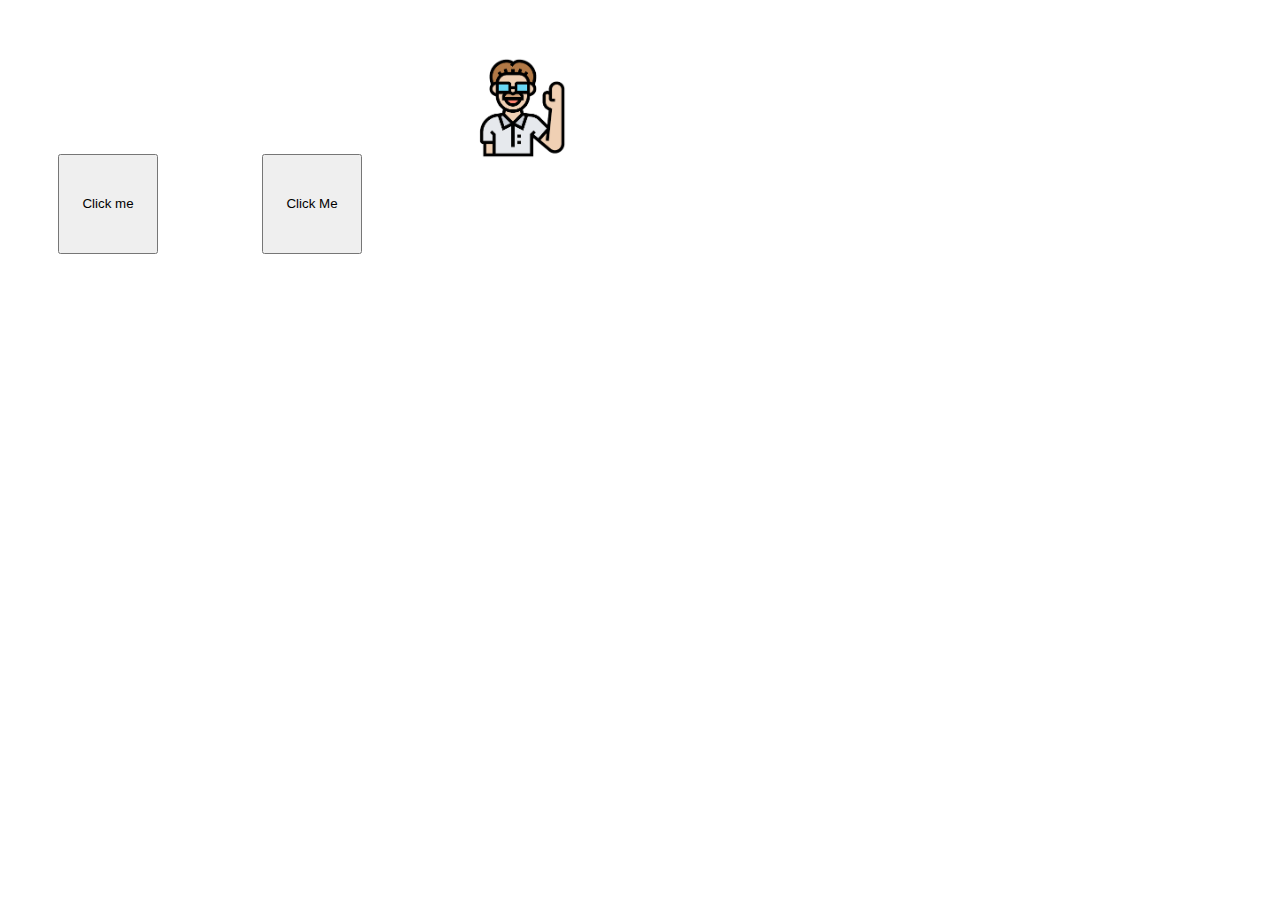
<file: Events-button/index.html>
<!DOCTYPE html>
<html lang="en">
<head>
    <meta charset="UTF-8">
    <meta name="viewport" content="width=device-width, initial-scale=1.0">
    <title>Events-button</title>
    <style>
        img,input,button{
            width: 100px;
            height: 100px;
            margin: 50px;
        }
    </style>
</head>
<body>
    <!-- The event handler is the same, whether you're coding a link or a button: -->

   <!-- For button -->
    <button onclick="myFunctionHi()" value="Click">Click me</button>

    <!-- For Input -->
     <input type="button" value="Click Me" onclick="myFunctionBye()">

     <!-- For image -->
     <img src="./images/uncle.png" alt="image" onclick="myUncle()">
     <script src="script.js"></script>
</body>
</html>
</file>
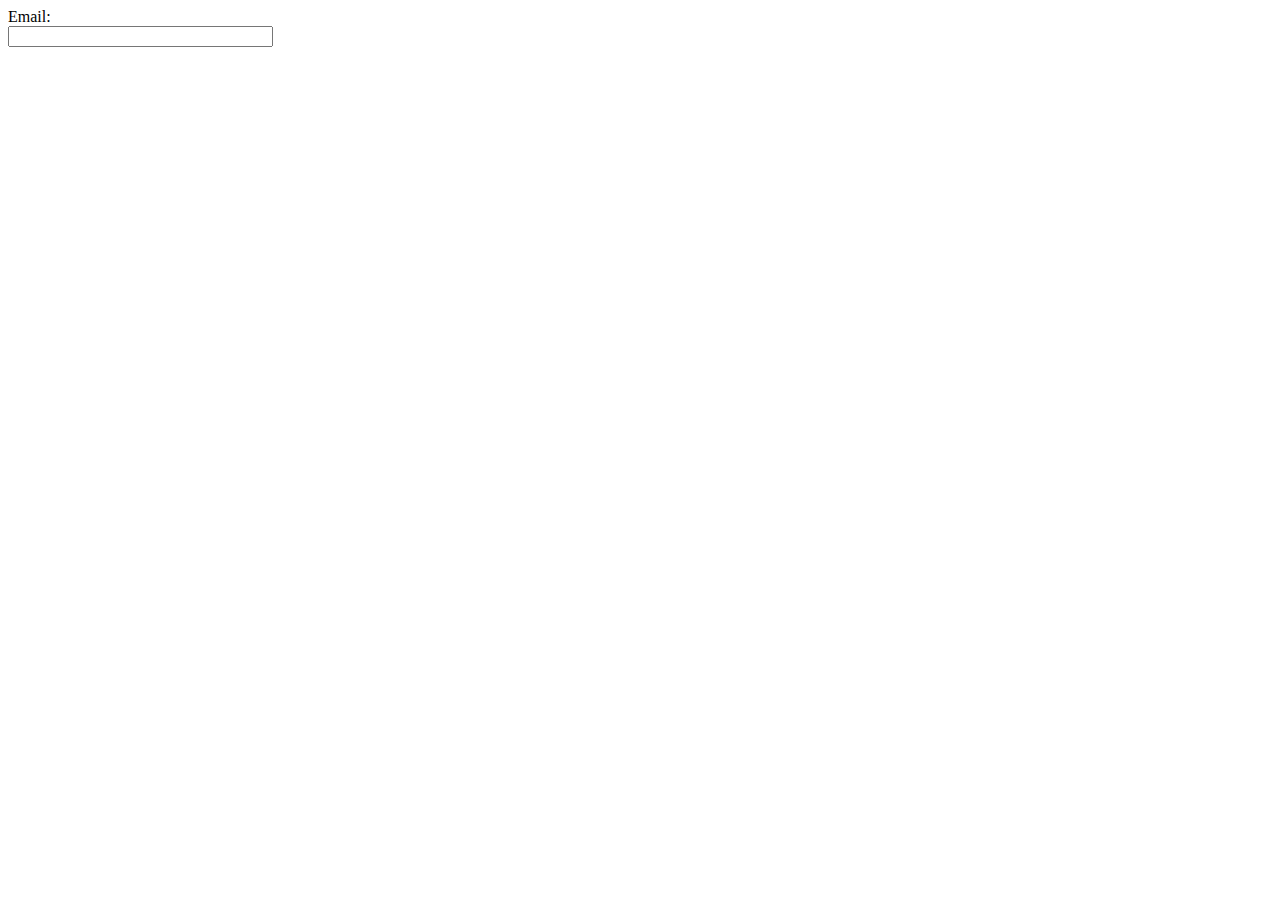
<file: Events-Fields/index.html>
<!DOCTYPE html>
<html lang="en">
<head>
    <meta charset="UTF-8">
    <meta name="viewport" content="width=device-width, initial-scale=1.0">
    <title>Events-Fields</title>
</head>
<body>
    <!-- onFocus -> is the event that is triggered when user pointer to something and select it means focus it... some changes would occur. -->

    <!-- onBlur -> is the event that is trigged when user moves out of the focus area.. some changes would occur -->

     <!-- Both the events are applied on the email input when fouced it would turned red and onblur it would turn yellow -->
      
    Email: <br>
        <input type="email" size="30"  onfocus="this.style.backgroundColor='red';" onblur="this.style.backgroundColor='yellow'">

</body>
</html>
</file>
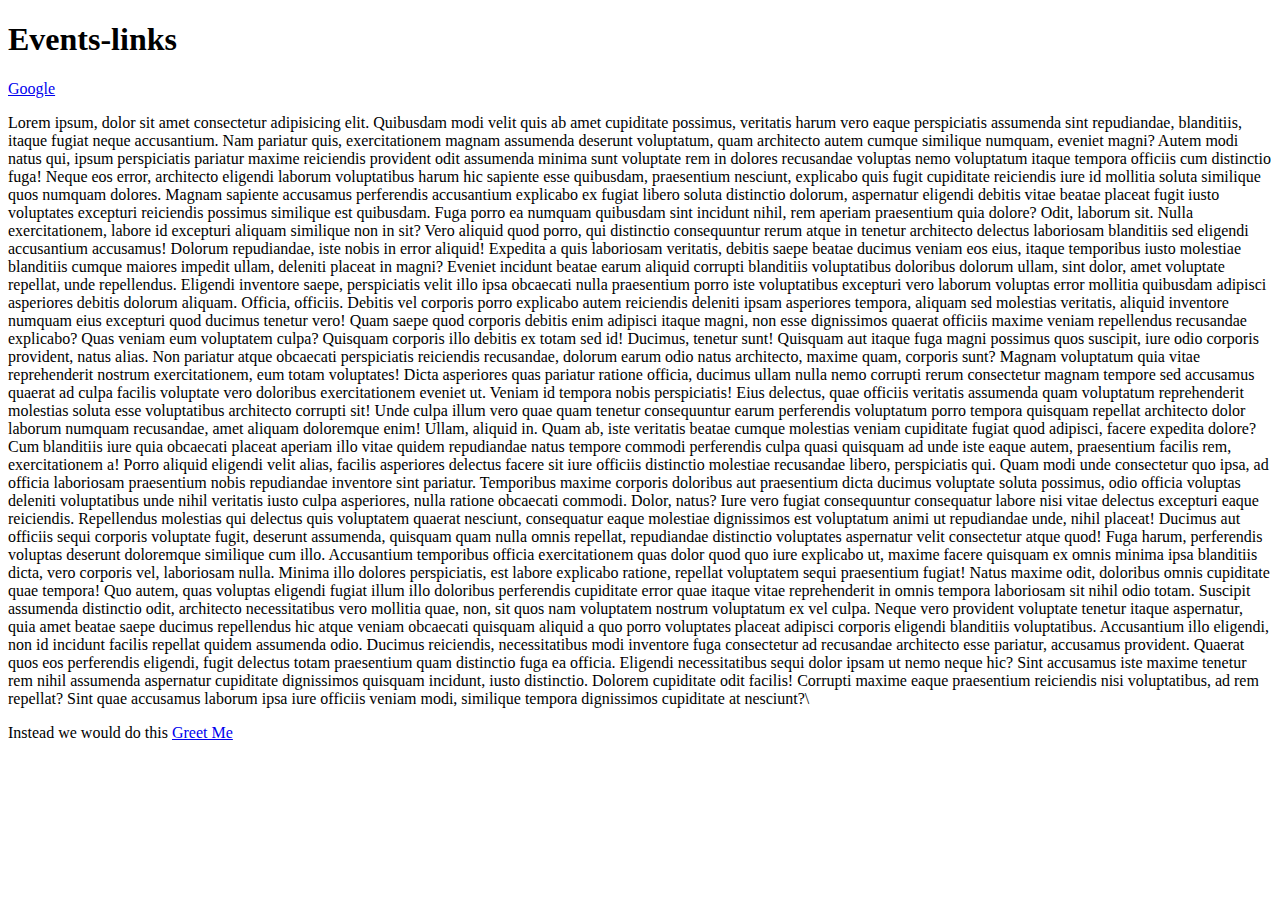
<file: Events-Links/index.html>
<!DOCTYPE html>
<html lang="en">
<head>
    <meta charset="UTF-8">
    <meta name="viewport" content="width=device-width, initial-scale=1.0">
    <title>Events-links</title>
</head>
<body>
    <h1>Events-links</h1>
    <!-- Events: A good website is a responsive website. The user does something—clicks a button,
    moves the mouse, presses a key—and something happens. -->

    <!-- Examples: The user clicks a button saying "Our Guarantee" and an alert displays spelling out the
    guarantee. -->

    <!-- Examples:A page displays a "before" picture of a model. When the user mouses over the picture, it
    is replaced by an "after" picture of her. -->

    <!-- Examples: The user has entered her email address in a form, and is about to type a comment. When
    she moves the cursor from the email field to the comment field, JavaScript checks to see if the
    email address is valid. In this case, it isn't—she's omitted ".com" at the end of the address. A
    message displays letting her know that she's entered an invalid email address. -->


    <!-- All of these user actions—clicking a button, moving the mouse, moving from one field to
 another in a form, selecting a different option—are known as events.  -->


 <!-- Links used in html -->
  <a href="http://www.google.com">Google</a>

<p>Lorem ipsum, dolor sit amet consectetur adipisicing elit. Quibusdam modi velit quis ab amet cupiditate possimus, veritatis harum vero eaque perspiciatis assumenda sint repudiandae, blanditiis, itaque fugiat neque accusantium. Nam pariatur quis, exercitationem magnam assumenda deserunt voluptatum, quam architecto autem cumque similique numquam, eveniet magni? Autem modi natus qui, ipsum perspiciatis pariatur maxime reiciendis provident odit assumenda minima sunt voluptate rem in dolores recusandae voluptas nemo voluptatum itaque tempora officiis cum distinctio fuga! Neque eos error, architecto eligendi laborum voluptatibus harum hic sapiente esse quibusdam, praesentium nesciunt, explicabo quis fugit cupiditate reiciendis iure id mollitia soluta similique quos numquam dolores. Magnam sapiente accusamus perferendis accusantium explicabo ex fugiat libero soluta distinctio dolorum, aspernatur eligendi debitis vitae beatae placeat fugit iusto voluptates excepturi reiciendis possimus similique est quibusdam. Fuga porro ea numquam quibusdam sint incidunt nihil, rem aperiam praesentium quia dolore? Odit, laborum sit. Nulla exercitationem, labore id excepturi aliquam similique non in sit? Vero aliquid quod porro, qui distinctio consequuntur rerum atque in tenetur architecto delectus laboriosam blanditiis sed eligendi accusantium accusamus! Dolorum repudiandae, iste nobis in error aliquid! Expedita a quis laboriosam veritatis, debitis saepe beatae ducimus veniam eos eius, itaque temporibus iusto molestiae blanditiis cumque maiores impedit ullam, deleniti placeat in magni? Eveniet incidunt beatae earum aliquid corrupti blanditiis voluptatibus doloribus dolorum ullam, sint dolor, amet voluptate repellat, unde repellendus. Eligendi inventore saepe, perspiciatis velit illo ipsa obcaecati nulla praesentium porro iste voluptatibus excepturi vero laborum voluptas error mollitia quibusdam adipisci asperiores debitis dolorum aliquam. Officia, officiis. Debitis vel corporis porro explicabo autem reiciendis deleniti ipsam asperiores tempora, aliquam sed molestias veritatis, aliquid inventore numquam eius excepturi quod ducimus tenetur vero! Quam saepe quod corporis debitis enim adipisci itaque magni, non esse dignissimos quaerat officiis maxime veniam repellendus recusandae explicabo? Quas veniam eum voluptatem culpa? Quisquam corporis illo debitis ex totam sed id! Ducimus, tenetur sunt! Quisquam aut itaque fuga magni possimus quos suscipit, iure odio corporis provident, natus alias. Non pariatur atque obcaecati perspiciatis reiciendis recusandae, dolorum earum odio natus architecto, maxime quam, corporis sunt? Magnam voluptatum quia vitae reprehenderit nostrum exercitationem, eum totam voluptates! Dicta asperiores quas pariatur ratione officia, ducimus ullam nulla nemo corrupti rerum consectetur magnam tempore sed accusamus quaerat ad culpa facilis voluptate vero doloribus exercitationem eveniet ut. Veniam id tempora nobis perspiciatis! Eius delectus, quae officiis veritatis assumenda quam voluptatum reprehenderit molestias soluta esse voluptatibus architecto corrupti sit! Unde culpa illum vero quae quam tenetur consequuntur earum perferendis voluptatum porro tempora quisquam repellat architecto dolor laborum numquam recusandae, amet aliquam doloremque enim! Ullam, aliquid in. Quam ab, iste veritatis beatae cumque molestias veniam cupiditate fugiat quod adipisci, facere expedita dolore? Cum blanditiis iure quia obcaecati placeat aperiam illo vitae quidem repudiandae natus tempore commodi perferendis culpa quasi quisquam ad unde iste eaque autem, praesentium facilis rem, exercitationem a! Porro aliquid eligendi velit alias, facilis asperiores delectus facere sit iure officiis distinctio molestiae recusandae libero, perspiciatis qui. Quam modi unde consectetur quo ipsa, ad officia laboriosam praesentium nobis repudiandae inventore sint pariatur. Temporibus maxime corporis doloribus aut praesentium dicta ducimus voluptate soluta possimus, odio officia voluptas deleniti voluptatibus unde nihil veritatis iusto culpa asperiores, nulla ratione obcaecati commodi. Dolor, natus? Iure vero fugiat consequuntur consequatur labore nisi vitae delectus excepturi eaque reiciendis. Repellendus molestias qui delectus quis voluptatem quaerat nesciunt, consequatur eaque molestiae dignissimos est voluptatum animi ut repudiandae unde, nihil placeat! Ducimus aut officiis sequi corporis voluptate fugit, deserunt assumenda, quisquam quam nulla omnis repellat, repudiandae distinctio voluptates aspernatur velit consectetur atque quod! Fuga harum, perferendis voluptas deserunt doloremque similique cum illo. Accusantium temporibus officia exercitationem quas dolor quod quo iure explicabo ut, maxime facere quisquam ex omnis minima ipsa blanditiis dicta, vero corporis vel, laboriosam nulla. Minima illo dolores perspiciatis, est labore explicabo ratione, repellat voluptatem sequi praesentium fugiat! Natus maxime odit, doloribus omnis cupiditate quae tempora! Quo autem, quas voluptas eligendi fugiat illum illo doloribus perferendis cupiditate error quae itaque vitae reprehenderit in omnis tempora laboriosam sit nihil odio totam. Suscipit assumenda distinctio odit, architecto necessitatibus vero mollitia quae, non, sit quos nam voluptatem nostrum voluptatum ex vel culpa. Neque vero provident voluptate tenetur itaque aspernatur, quia amet beatae saepe ducimus repellendus hic atque veniam obcaecati quisquam aliquid a quo porro voluptates placeat adipisci corporis eligendi blanditiis voluptatibus. Accusantium illo eligendi, non id incidunt facilis repellat quidem assumenda odio. Ducimus reiciendis, necessitatibus modi inventore fuga consectetur ad recusandae architecto esse pariatur, accusamus provident. Quaerat quos eos perferendis eligendi, fugit delectus totam praesentium quam distinctio fuga ea officia. Eligendi necessitatibus sequi dolor ipsam ut nemo neque hic? Sint accusamus iste maxime tenetur rem nihil assumenda aspernatur cupiditate dignissimos quisquam incidunt, iusto distinctio. Dolorem cupiditate odit facilis! Corrupti maxime eaque praesentium reiciendis nisi voluptatibus, ad rem repellat? Sint quae accusamus laborum ipsa iure officiis veniam modi, similique tempora dignissimos cupiditate at nesciunt?\</p>
<!-- 
  <a href="#" onclick="alert('hi')">CLick</a> -->
  <!-- using the # appproach in the href will reload the page which the user donot want erasing all his data  -->
Instead we would do this
<!-- <a href="Javascript:void(0)" onclick="alert('Hi')">Click</a> -->

<!-- call through function -->

<a href="Javascript:void(0)" onclick="myFtn()">Greet Me</a>

  <!-- we would be usign the external file of Javascript -->
   <script src="script.js"></script>
</body>
</html>
</file>
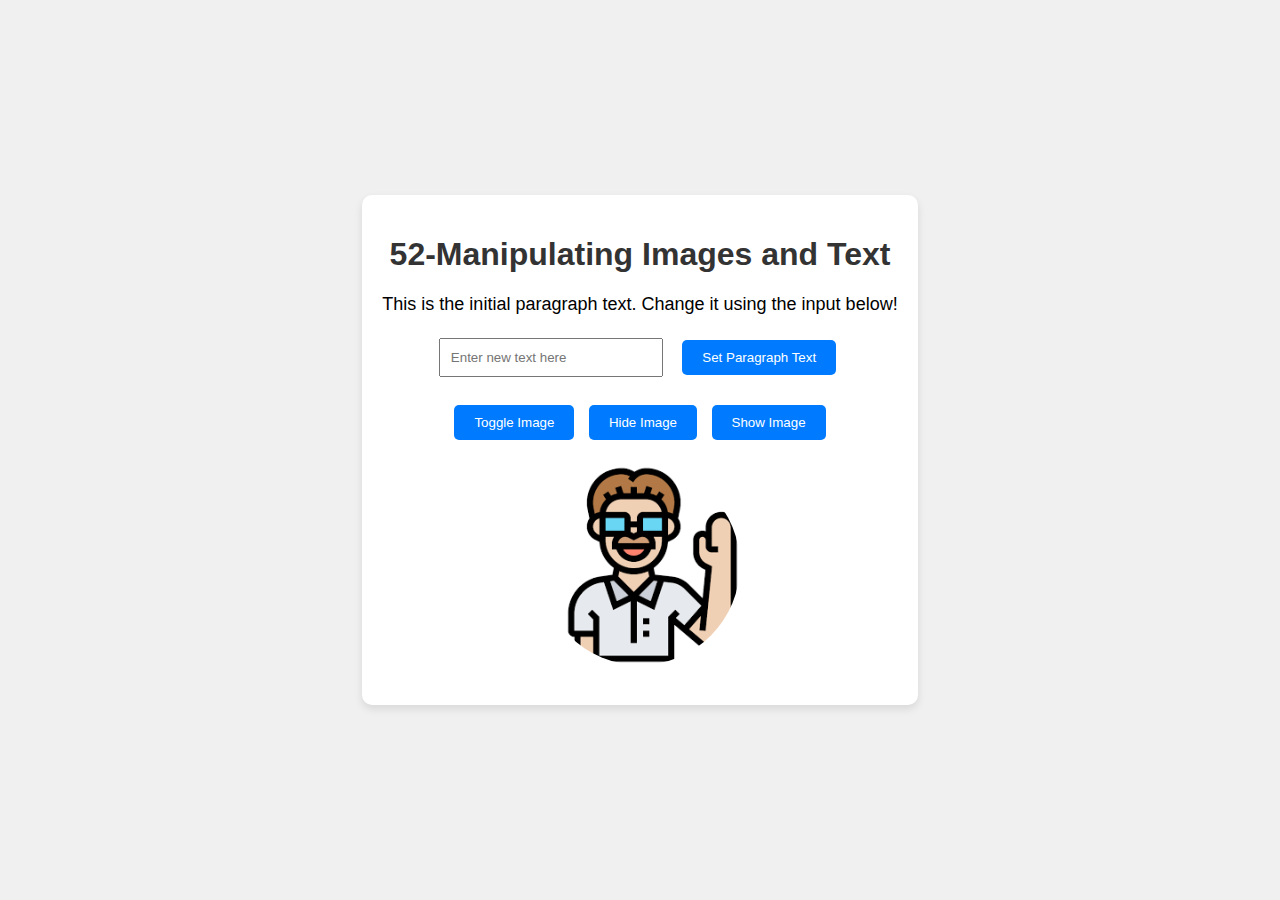
<file: Manipulating-images/index.html>
<!DOCTYPE html>
<html lang="en">

<head>
    <meta charset="UTF-8">
    <meta name="viewport" content="width=device-width, initial-scale=1.0">
    <title>52-Manipulating Images and Text</title>
    <link rel="stylesheet" href="style.css">
</head>

<body>
    <div class="container">
        <h1>52-Manipulating Images and Text</h1>
        <p id="myParagraph">This is the initial paragraph text. Change it using the input below!</p>

        <div class="controls">
            <input type="text" id="newTextInput" placeholder="Enter new text here">
            <button id="setTextBtn" onclick="setParagraphText()">Set Paragraph Text</button>
        </div>

        <div class="image-controls">
            <button id="toggleImageBtn" onclick="toggleImage()">Toggle Image</button>
            <button id="hideImageBtn" onclick="hideImage()">Hide Image</button>
            <button id="showImageBtn" onclick="showImage()">Show Image</button>
        </div>

        <img id="myImage" src="./images/uncle.png" alt="Example Image">

        <p id="output"></p>
    </div>

    <script src="script.js"></script>
</body>

</html>
</file>
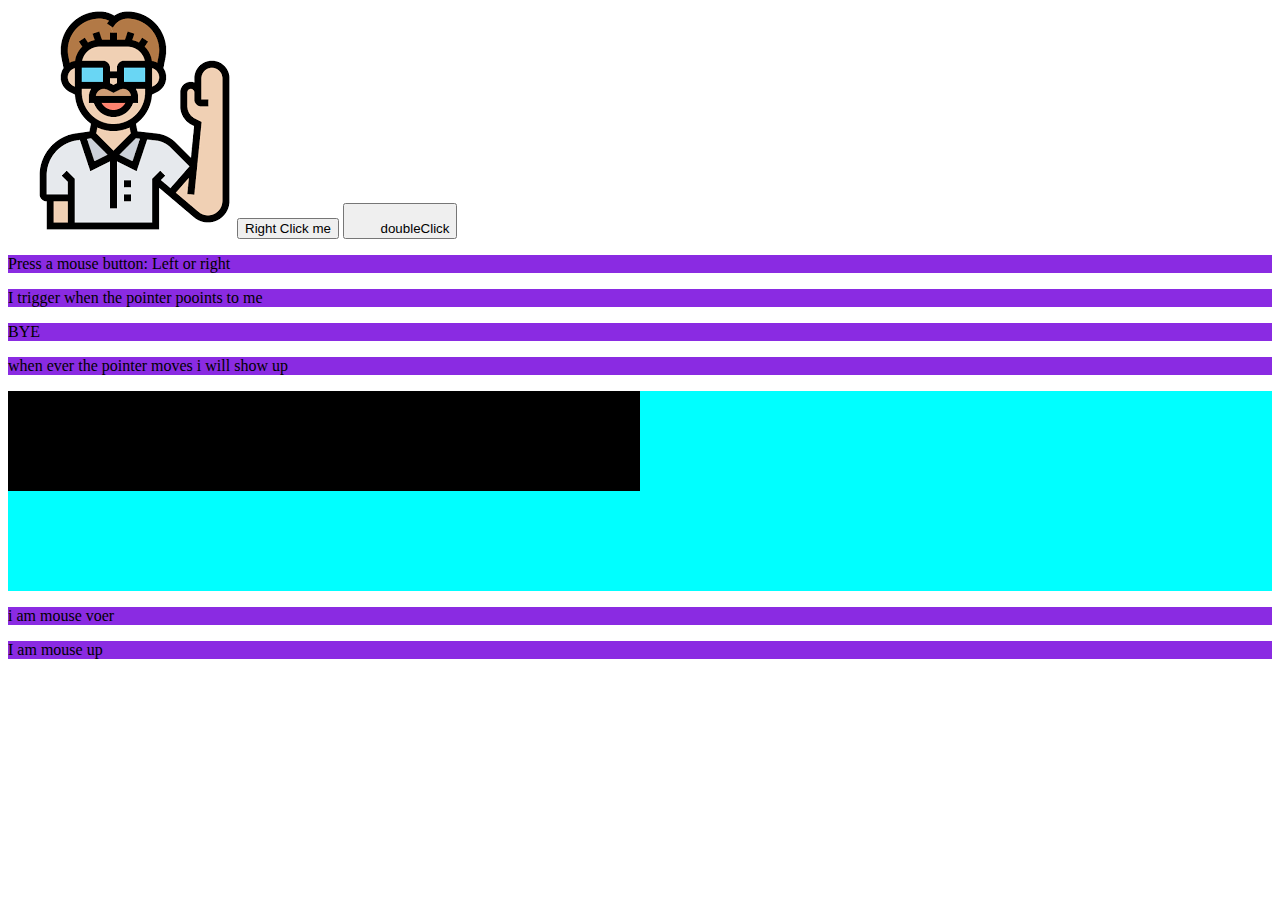
<file: Mouse-Events/index.html>
<!DOCTYPE html>
<html lang="en">
<head>
    <meta charset="UTF-8">
    <meta name="viewport" content="width=device-width, initial-scale=1.0">
    <title>Mouse Events</title>
    <style>
        p{
            background-color: blueviolet;
        }
        .outer{
            width: 100%;
            height: 200px;
            background-color: aqua;
        }
        .inner{
            background-color: black;
            width: 50%;
            height: 50%;
        }
    </style>
</head>
<body>
    <!-- onclick-> When a user click on a element -->
      <img src="./images/uncle.png" alt="" onclick="alert('hyy how you doing')">

      <!-- oncontextmenu -> when a user right-clicks on element  -->
       <button oncontextmenu="alert('You just right clicked')">Right Click me</button>
       
       <!-- ondbclick -> when user double click on some elements -->
        <input type="button" value="
        doubleClick" ondblclick="alert('you double Clikced i poped up')">

        <!-- onmousedown -> when the mouse button is pressed over the element -->
<p onmousedown="mouseDown()">Press a mouse button: Left or right </p>
        <!-- onmouseenter -> when the mouse button enter the element -->
 <p onmouseenter="alert('Inam having the mouse pointer')"><p onmousemove="alert('mouse is moving')"> I trigger when the pointer pooints to me</p>
</p>
        <!-- onmouseleave -> the pointer moves out of the element -->
         <p onmouseleave="alert('bye--best of luck')">BYE</p>
         <!-- mouse leave works when the mouse is called out of the parents element  -->

        <!-- onmousemove -> the pointer moves over the element -->
         <p onmousedown="alert('i am moving')">when ever the pointer moves i will show up</p>
        <!-- onmouseout -> the mouse pointer moves out of an element -->
         <div class="outer" onmouseout="alert('i am moving out of the parent element')">
            <div class="inner">
            </div>
         </div>
<!-- mouse out work when it mouse away from the paerents an the child elements  -->
        <!-- onmouseover -> the pointer moves into in element -->
<p onmouseover="alert('your pointer is on me')">i am mouse voer</p>
        <!-- onmouseup -> a mouse pointer is released onto to the element -->
<p onmouseup="alert('mouse is released on me')"> I am mouse up</p>
        <script src="script.js"></script>
</body>
</html>
</file>
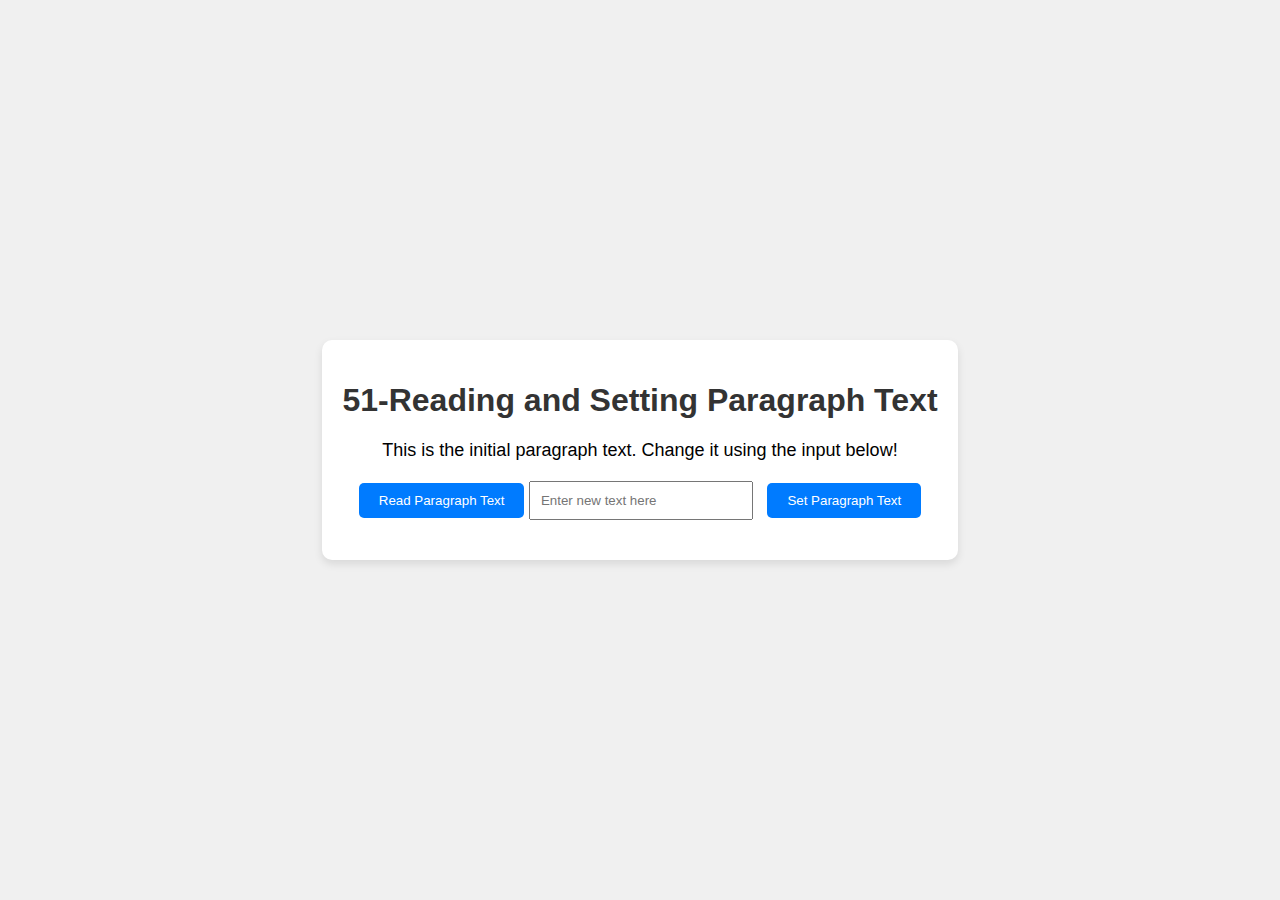
<file: Reading and Setting -Fields/index.html>
<!DOCTYPE html>
<html lang="en">

<head>
    <meta charset="UTF-8">
    <meta name="viewport" content="width=device-width, initial-scale=1.0">
    <title>51-Reading and Setting Paragraph Text</title>
    <link rel="stylesheet" href="style.css">
</head>

<body>
    <div class="container">
        <h1>51-Reading and Setting Paragraph Text</h1>
        <p id="myParagraph">This is the initial paragraph text. Change it using the input below!</p>
 
        <div class="controls">
            <button id="readTextBtn" onclick="readParagraphText()">Read Paragraph Text</button>
            <input type="text" id="newTextInput" placeholder="Enter new text here">
            <button id="setTextBtn" onclick="setParagraphText()">Set Paragraph Text</button>
        </div>

        <p id="output"></p>
    </div>

    <script src="script.js"></script>
</body>

</html>
</file>
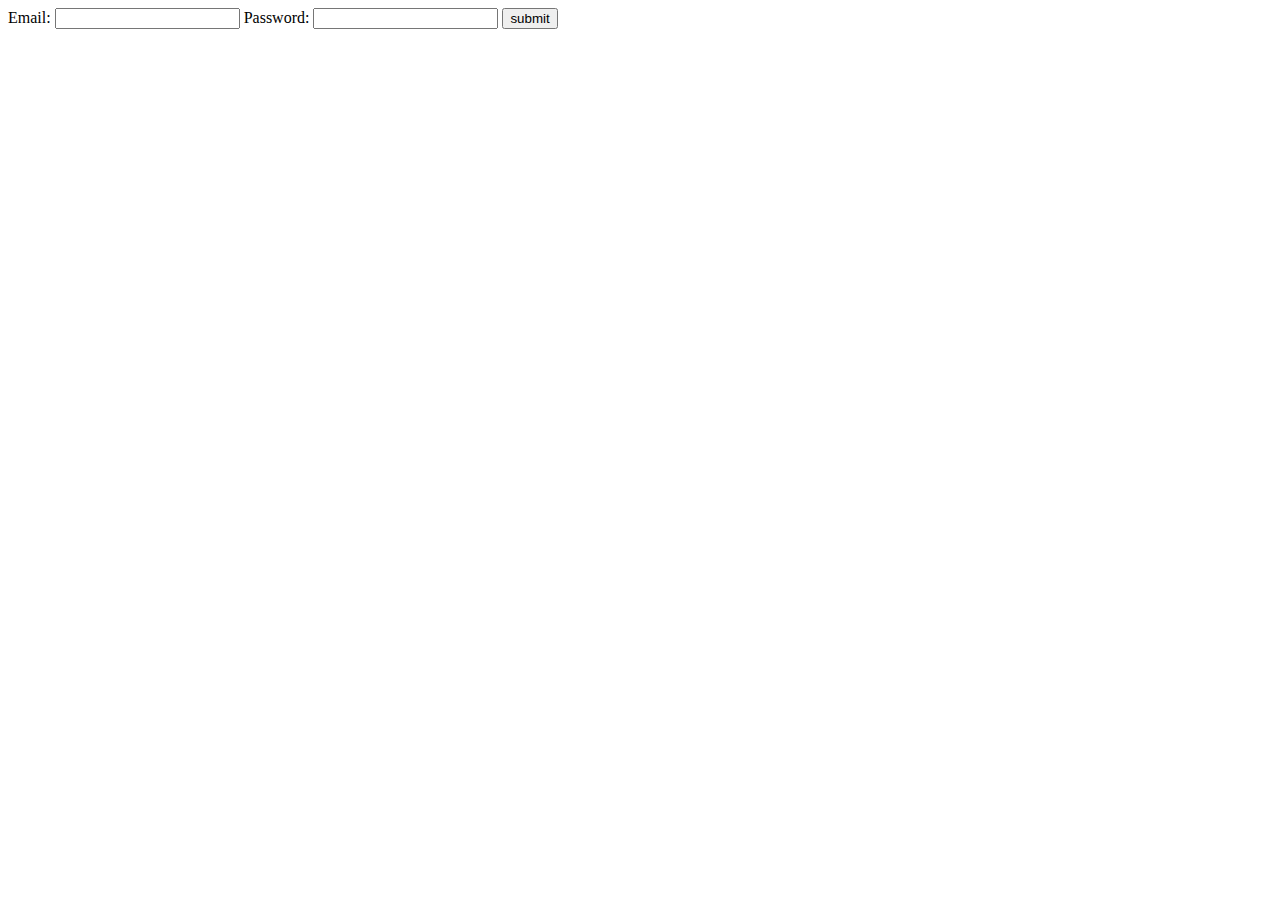
<file: Reading-Fields/index.html>
<!DOCTYPE html>
<html lang="en">
<head>
    <meta charset="UTF-8">
    <meta name="viewport" content="width=device-width, initial-scale=1.0">
    <title>Reading Fields</title>
</head>
<body>
    <!-- Reading the Field Values -->
 <!-- onsubmit -> the event check the content taking the checkAddress if its empty it will dsiplay the alert for entering the credentials -->
<form onsubmit="checkAddress('email','password')">
    Email:
    <input type="email" id="email">
    Password:
    <input type="password" id="password" onblur="this.style.backgroundColor= 'rgb(256,0,0)'">
     <input type="submit" value="submit">
     <script src="script.js"></script>
</form>
</body>
</html>
</file>
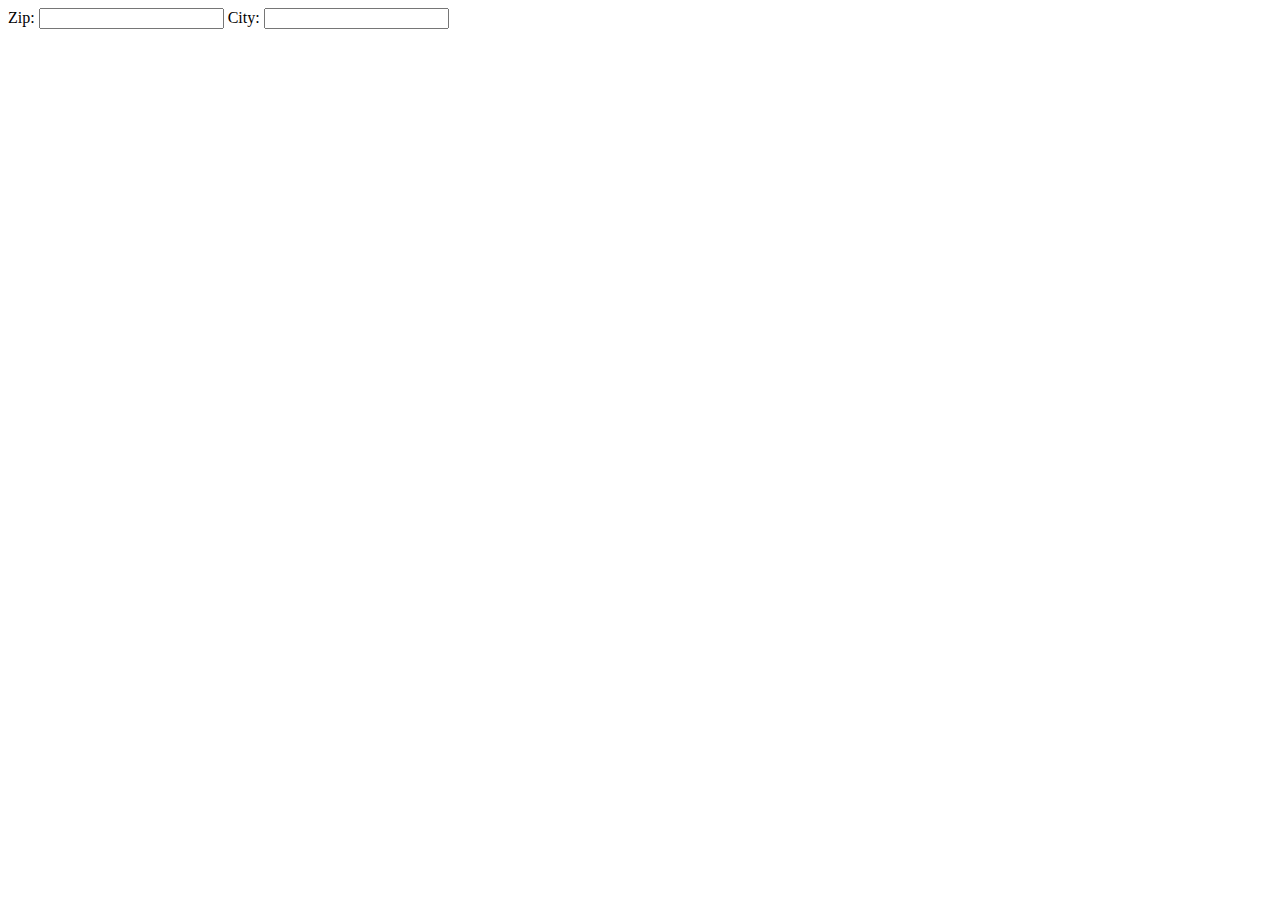
<file: Setting-Fields/index.html>
<!DOCTYPE html>
<html lang="en">
<head>
    <meta charset="UTF-8">
    <meta name="viewport" content="width=device-width, initial-scale=1.0">
    <title>Setting the fields Values</title>
</head>
<body>
    <!-- Setting the fields Values -->
    <form>
        Zip:
        <input type="text" id="zip" onblur="setCity();">
        City:
        <input type="text" id="city">
   </form>
   <script src="script.js"></script>
</body>
</html>
</file>
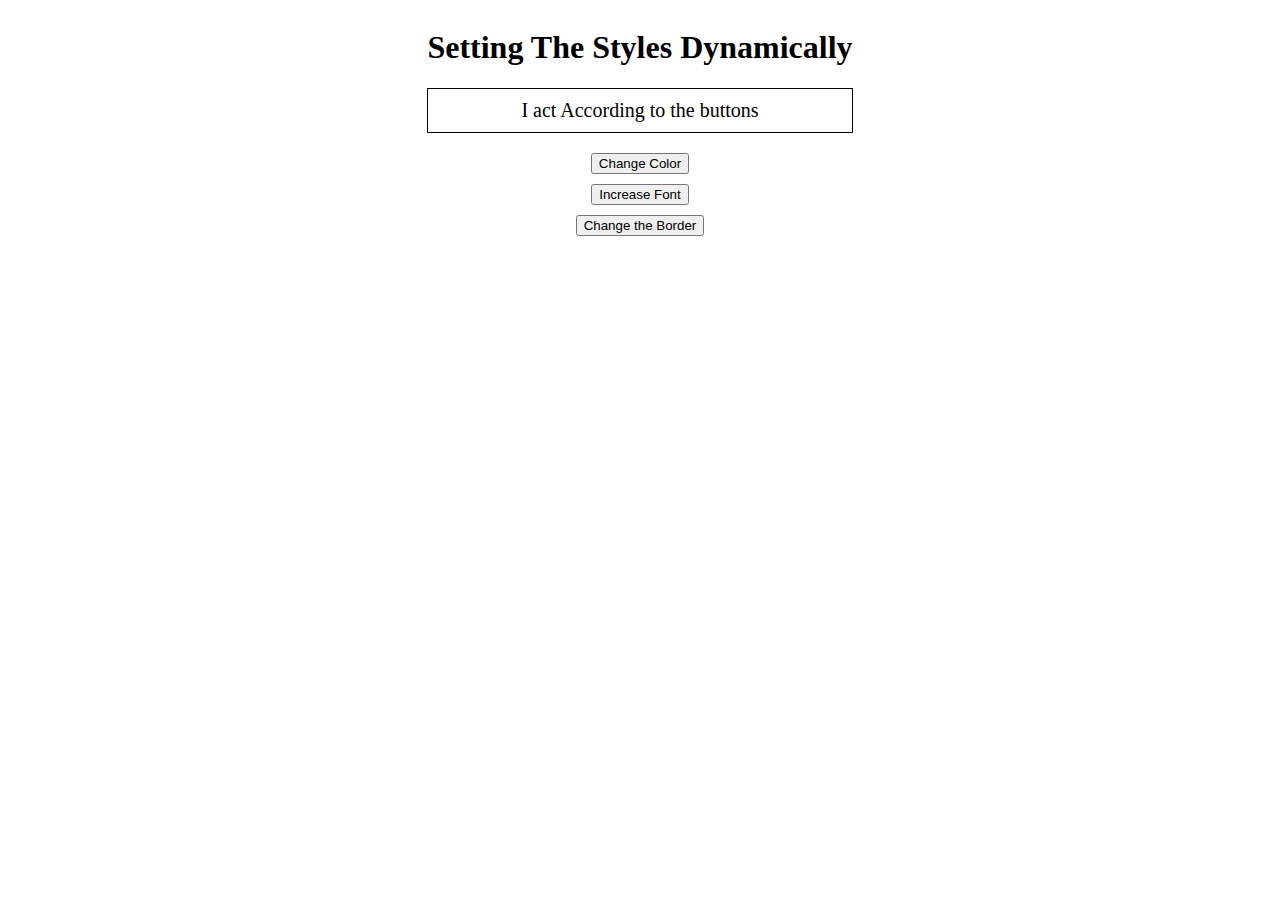
<file: Setting-Style/index.html>
<!DOCTYPE html>
<html lang="en">
<head>
    <meta charset="UTF-8">
    <meta name="viewport" content="width=device-width, initial-scale=1.0">
    <title>Setting Styles</title>
    <style>
        body{
            display: flex;
            justify-content: center;
            align-items: center;
        }
        p{
            color: black;
            font-size: 20px;
            padding: 10px 7px;
            text-align: center;
            border: 1px solid black;
        }
        button{
            display: flex;
            margin: 10px auto;
        }
    </style>
</head>
<body>
    
    <div>
        <h1>Setting The Styles Dynamically</h1>
        <p id="text">I act According to the buttons</p>
        <button id="color" onclick="changeColor()">Change Color</button>
        <button id="size" onclick="changeFont()">Increase Font</button>
        <button id="border" onclick="changeBorder()">Change the Border</button>
    </div>
    <script src="script.js"></script>
</body>
</html>
</file>
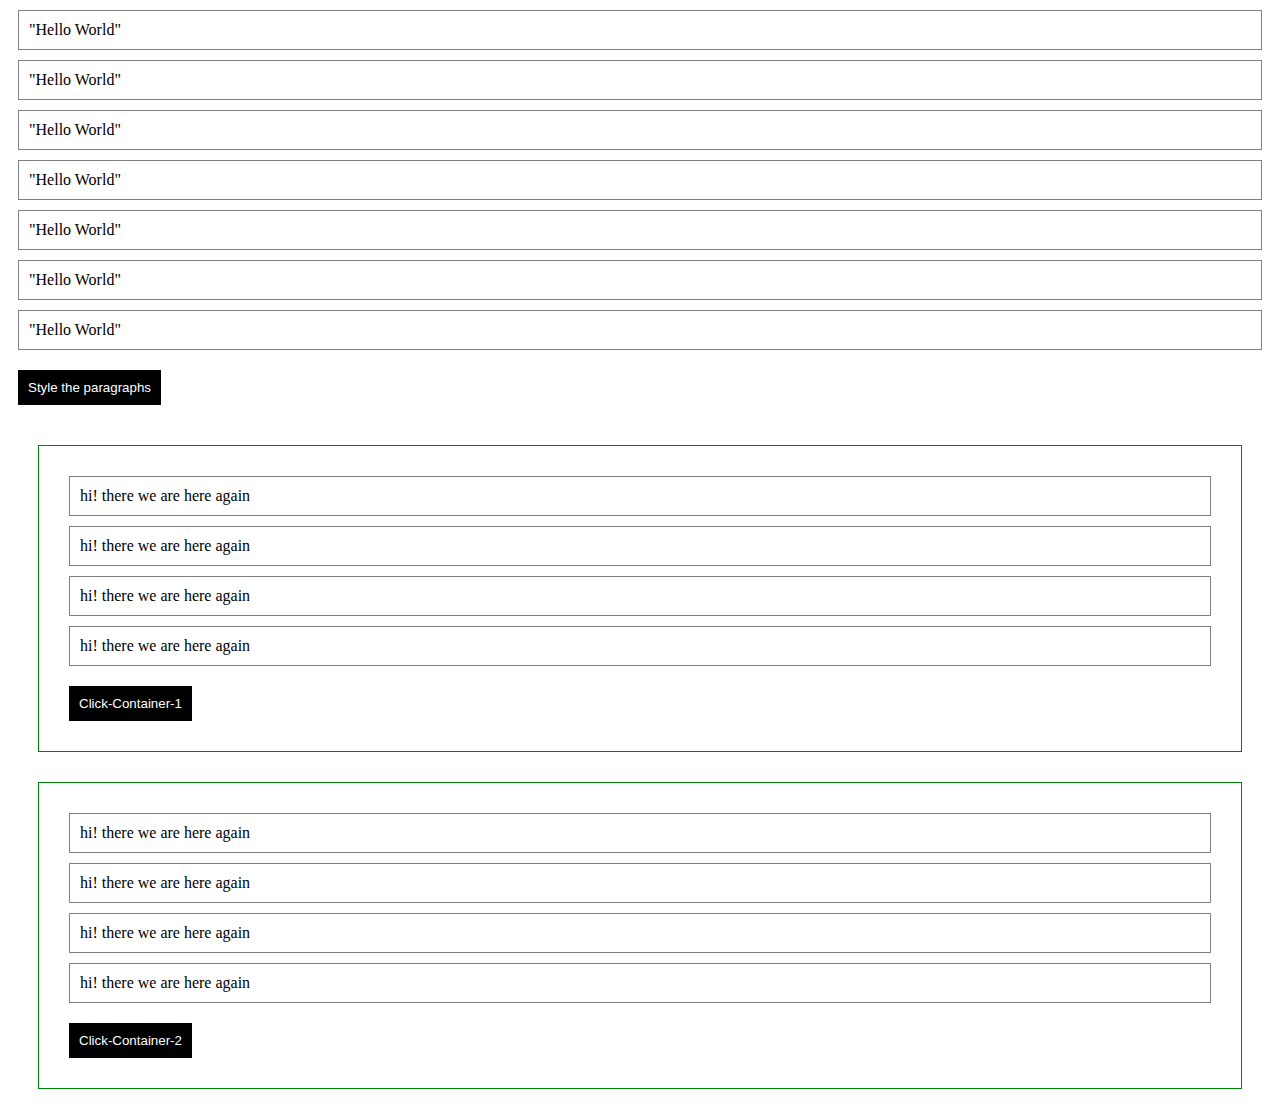
<file: Target-By-TagName/index.html>
<!DOCTYPE html>
<html lang="en">
<head>
    <meta charset="UTF-8">
    <meta name="viewport" content="width=device-width, initial-scale=1.0">
    <title>Target-By-Tag-name</title>
    <style>
        p{
            margin: 10px;
            border: 1px solid gray;
            padding: 10px;       
         }
        .styled{
            background-color: lightblue;
            color: rgb(216, 13, 13);
            padding: 10px;
        }
        button{
            margin: 10px;
            padding: 10px;
            background-color: black;
            color: white;
            border: none;
        }
        #container-1,#container-2{
            border: 1px solid green;
            margin: 30px;
            padding: 20px;
        }
    </style>
</head>
<body>
    <p> "Hello World" </p>
    <p> "Hello World" </p>
    <p> "Hello World" </p>
    <p> "Hello World" </p>
    <p> "Hello World" </p>
    <p> "Hello World" </p>
    <p> "Hello World" </p>
    <button onclick="styledPara()">Style the paragraphs</button>

    <!-- Targeting some element using the TAGNAME -->
     <div id="container-1">
        <p>hi! there we are here again </p>
        <p>hi! there we are here again </p>
        <p>hi! there we are here again </p>
        <p>hi! there we are here again </p>
        <button onclick="someStyledTag()">Click-Container-1</button>
     </div>

     <div id="container-2">
        <p>hi! there we are here again </p>
        <p>hi! there we are here again </p>
        <p>hi! there we are here again </p>
        <p>hi! there we are here again </p>
        <button onclick="someStyledTag()">Click-Container-2</button>
     </div>

<script src="script.js"></script>
</body>
</html>
</file>
<file: Manipulating-images/style.css>
body {
    font-family: Arial, sans-serif;
    background-color: #f0f0f0;
    margin: 0;
    padding: 0;
    display: flex;
    justify-content: center;
    align-items: center;
    height: 100vh;
}

.container {
    background-color: #fff;
    padding: 20px;
    border-radius: 10px;
    box-shadow: 0 4px 8px rgba(0, 0, 0, 0.1);
    text-align: center;
}

h1 {
    color: #333;
}

p {
    font-size: 18px;
    margin-bottom: 20px;
}

.controls,
.image-controls {
    margin-bottom: 20px;
}

input[type="text"] {
    padding: 10px;
    width: 200px;
    margin-right: 10px;
}

button {
    padding: 10px 20px;
    cursor: pointer;
    background-color: #007BFF;
    color: white;
    border: none;
    border-radius: 5px;
    margin: 5px;
}

button:hover {
    background-color: #0056b3;
}

img {
    width: 200px;
    height: 200px;
    border-radius: 50%;
    margin-top: 20px;
    display: block;
    margin: 0 auto;
}
</file>
<file: Reading and Setting -Fields/style.css>
body {
    font-family: Arial, sans-serif;
    background-color: #f0f0f0;
    margin: 0;
    padding: 0;
    display: flex;
    justify-content: center;
    align-items: center;
    height: 100vh;
}

.container {
    background-color: #fff;
    padding: 20px;
    border-radius: 10px;
    box-shadow: 0 4px 8px rgba(0, 0, 0, 0.1);
    text-align: center;
}

h1 {
    color: #333;
}

p {
    font-size: 18px;
    margin-bottom: 20px;
}

.controls {
    margin-bottom: 20px;
}

input[type="text"] {
    padding: 10px;
    width: 200px;
    margin-right: 10px;
}

button {
    padding: 10px 20px;
    cursor: pointer;
    background-color: #007BFF;
    color: white;
    border: none;
    border-radius: 5px;
}

button:hover {
    background-color: #0056b3;
}
</file>
